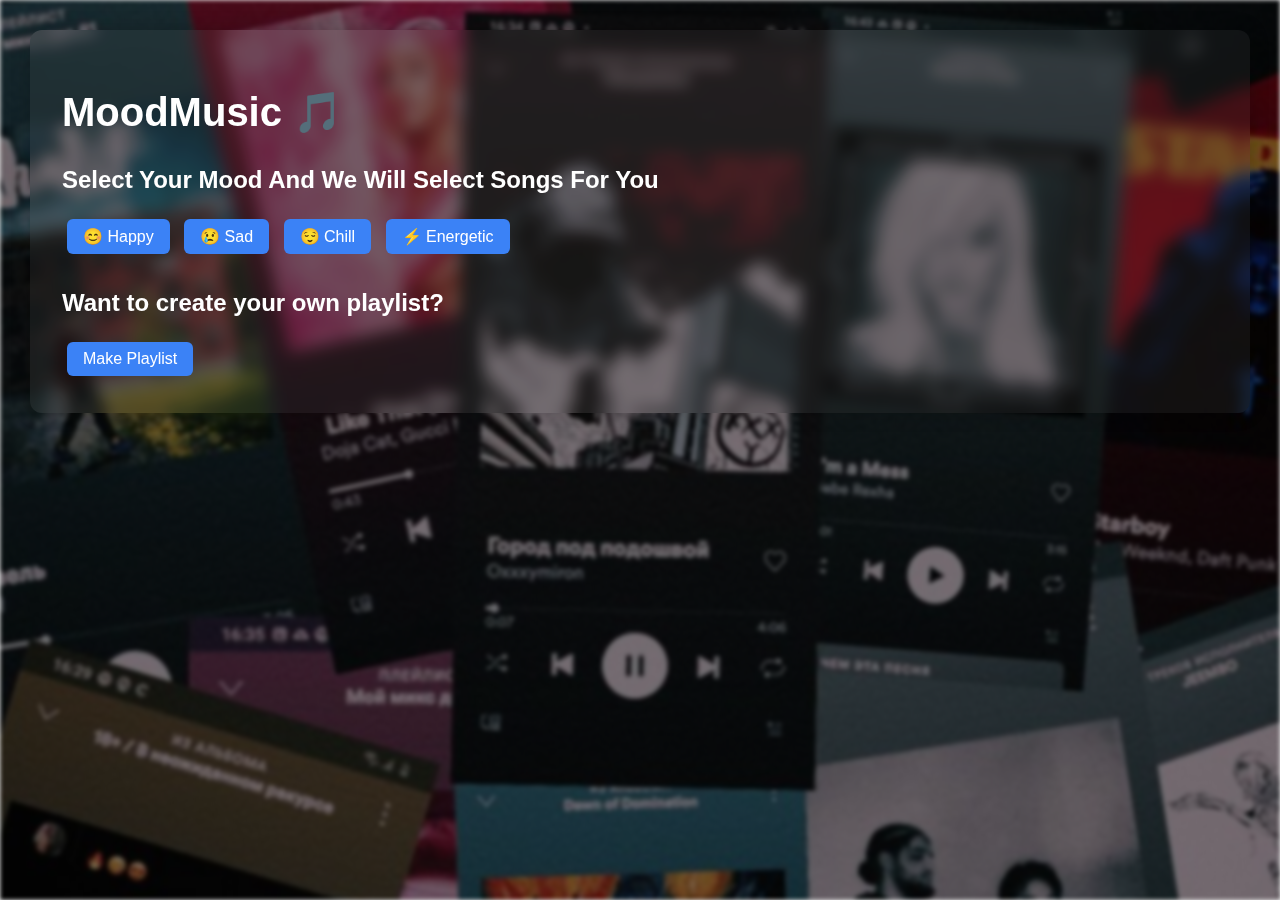
<file: index.html>
<!-- index.html -->
<!DOCTYPE html>
<html lang="en">
<head>
  <meta charset="UTF-8" />
  <meta name="viewport" content="width=device-width, initial-scale=1.0" />
  <title>MoodMusic</title>
  <link rel="stylesheet" href="style.css" />
</head>
<body>
  <div class="container">
    <h1>MoodMusic 🎵</h1>
    <!-- <h2>Hello guys welcome to this website, please find you beloved music here by your mood</h2> -->

    <!-- Select Mood -->
<!-- Select Mood -->
<div class="section">
  <h2>Select Your Mood And We Will Select Songs For You</h2>
  <div class="mood-buttons">
    <button onclick="goToMood('happy')">😊 Happy</button>
    <button onclick="goToMood('sad')">😢 Sad</button>
    <button onclick="goToMood('chill')">😌 Chill</button>
    <button onclick="goToMood('energetic')">⚡ Energetic</button>
  </div>
</div>


    <!-- Make Playlist -->
    <div class="section">
      <h2>Want to create your own playlist?</h2>
      <a href="playlist.html">
        <button>Make Playlist</button>
      </a>
    </div>
  </div>

<script>
  function goToMood(mood) {
    window.location.href = `mood.html?mood=${mood}`;
  }
</script>

</body>
</html>
</file>
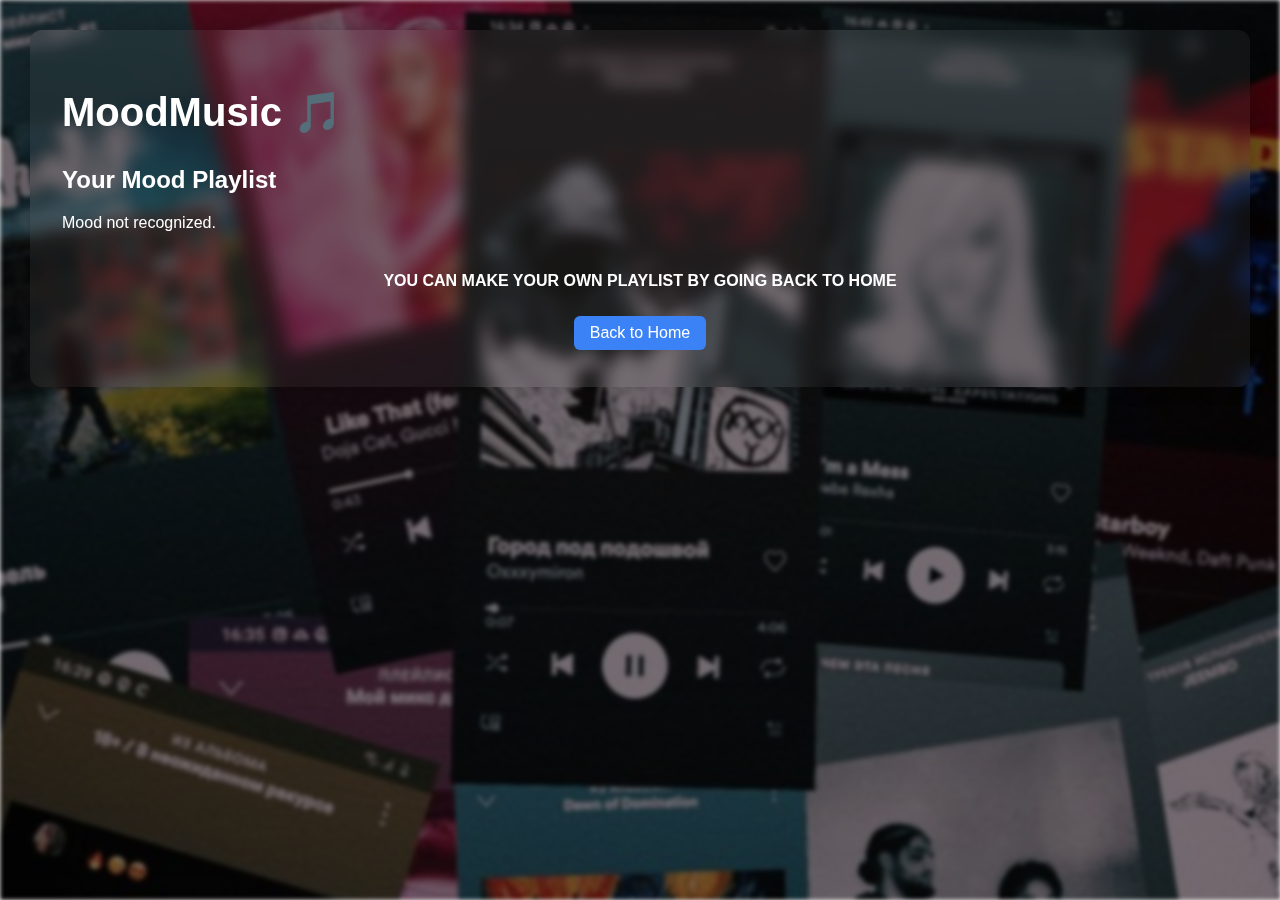
<file: mood.html>
<!DOCTYPE html>
<html lang="en">
<head>
  <meta charset="UTF-8" />
  <meta name="viewport" content="width=device-width, initial-scale=1.0" />
  <title>Your Mood Songs</title>
  <link rel="stylesheet" href="style.css" />
  <style>
    .youtube-card {
      width: 100%;
      max-width: 560px;
      margin: 20px auto;
      border-radius: 15px;
      overflow: hidden;
      box-shadow: 0 0 15px rgba(0, 0, 0, 0.3);
    }

    iframe {
      width: 100%;
      height: 315px;
      border: none;
    }

    .back-button {
      text-align: center;
      margin-top: 40px;
    }
  </style>
</head>
<body>
  <div class="container">
    <h1>MoodMusic 🎵</h1>
    <div class="section" id="songSection">
      <h2>Your Mood Playlist</h2>
      <div id="videoContainer"></div>
    </div>
    <div class="back-button">
        <h4>YOU CAN MAKE YOUR OWN PLAYLIST BY GOING BACK TO HOME</h4>
      <a href="index.html"><button>Back to Home</button></a>
    </div>
  </div>

  <script>
  const urlParams = new URLSearchParams(window.location.search);
  const mood = urlParams.get("mood");

  const moodVideos = {
    happy: [
      "ZbZSe6N_BXs",  // Happy - Pharrell
      "fLexgOxsZu0"   // Uptown Funk - Bruno Mars
    ],
    sad: [
      "hoNb6HuNmU0",  // Let Her Go - Passenger
      "RB-RcX5DS5A"   // Someone You Loved - Lewis Capaldi
    ],
    chill: [
      "5qap5aO4i9A",  // Lo-fi chill
      "hHW1oY26kxQ"   // Chillhop Essentials
    ],
    energetic: [
      "3brVA5w-aLQ",  // Believer - Imagine Dragons
      "KO5APXYjLtE"   // Don't Let Me Down - Chainsmokers
    ]
  };

  const videoContainer = document.getElementById("videoContainer");

  if (moodVideos[mood]) {
    moodVideos[mood].forEach(videoId => {
      const card = document.createElement("div");
      card.className = "youtube-card";

      card.innerHTML = `
        <img src="https://img.youtube.com/vi/${videoId}/hqdefault.jpg" 
             style="width:100%;cursor:pointer;border:none;" 
             onclick="window.open('https://www.youtube.com/watch?v=${videoId}', '_blank')" />
      `;

      videoContainer.appendChild(card);
    });
  } else {
    videoContainer.innerHTML = "<p>Mood not recognized.</p>";
  }
</script>


</body>
</html>
</file>
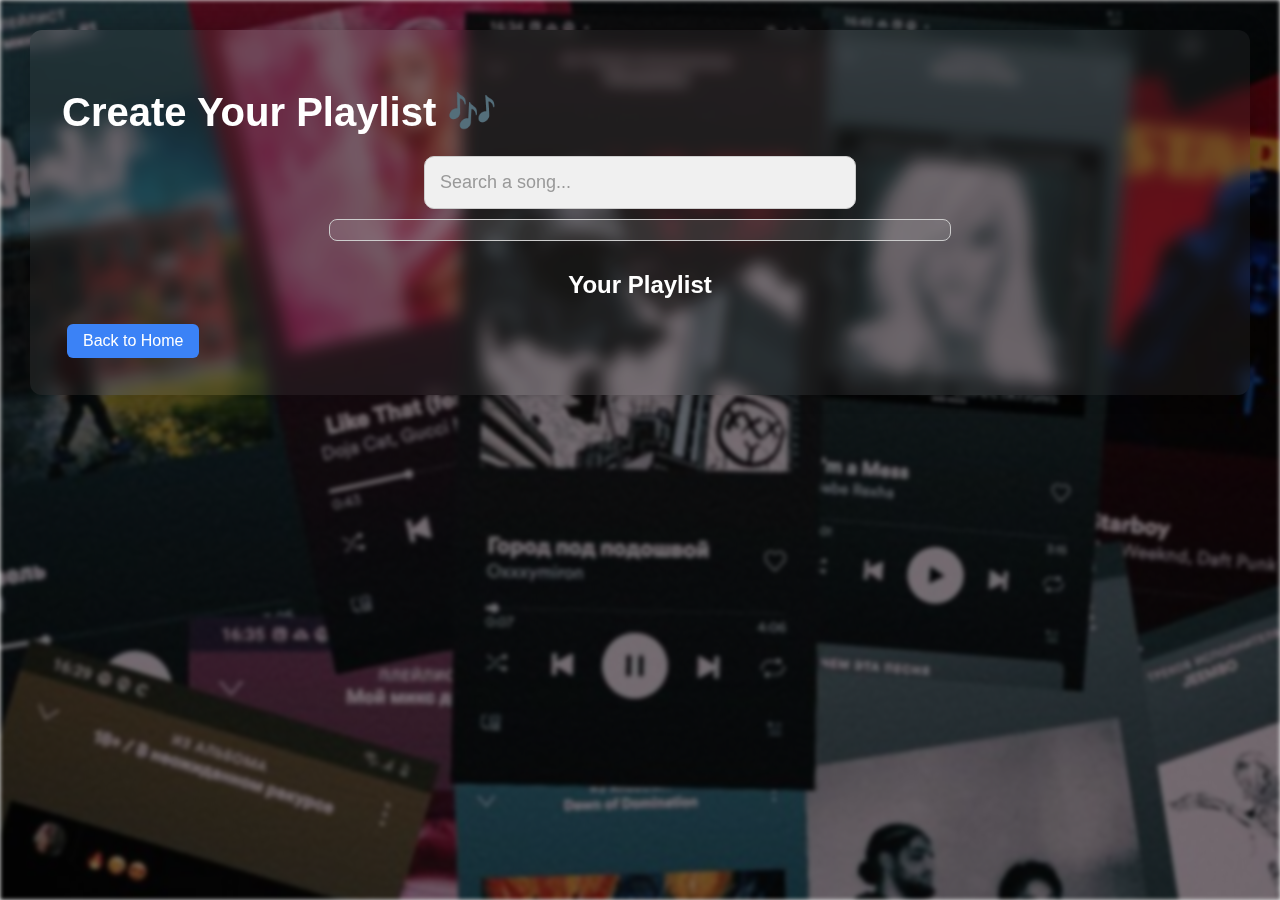
<file: playlist.html>
<!DOCTYPE html>
<html lang="en">
<head>
  <meta charset="UTF-8" />
  <meta name="viewport" content="width=device-width, initial-scale=1.0"/>
  <title>Create Playlist</title>
  <link rel="stylesheet" href="style.css" />
  <style>
    .search-section {
      margin-top: 20px;
      text-align: center;
    }
    #suggestions {
      max-width: 600px;
      margin: 10px auto;
      text-align: left;
      background: rgba(255, 255, 255, 0.1);
      border-radius: 8px;
      padding: 10px;
    }
    .suggestion-item {
      padding: 8px;
      cursor: pointer;
      border-bottom: 1px solid #ccc;
    }
    .suggestion-item:hover {
      background-color: #444;
    }
    .playlist {
      margin-top: 30px;
      text-align: center;
    }
    iframe {
      width: 100%;
      max-width: 560px;
      height: 315px;
      margin: 20px auto;
      display: block;
      border-radius: 15px;
    }
  </style>
</head>
<body>
  <div class="container">
    <h1>Create Your Playlist 🎶</h1>

    <div class="search-section">
      <input type="text" id="searchInput" placeholder="Search a song..." />
      <div id="suggestions"></div>
    </div>

    <div class="playlist">
      <h2>Your Playlist</h2>
      <div id="playlistContainer"></div>
    </div>

    <div class="back-button">
      <a href="index.html"><button>Back to Home</button></a>
    </div>
  </div>

  <script>
    const apiKey = your_own_youtube_api_key; // replace with yours

    const searchInput = document.getElementById("searchInput");
    const suggestionsDiv = document.getElementById("suggestions");
    const playlistContainer = document.getElementById("playlistContainer");

    let debounceTimeout;

    searchInput.addEventListener("input", () => {
      clearTimeout(debounceTimeout);
      const query = searchInput.value.trim();
      if (query.length < 2) {
        suggestionsDiv.innerHTML = "";
        return;
      }
      debounceTimeout = setTimeout(() => searchYouTube(query), 500);
    });

    async function searchYouTube(query) {
      const url = `https://www.googleapis.com/youtube/v3/search?part=snippet&maxResults=5&q=${encodeURIComponent(query)}&type=video&key=${apiKey}`;
      const res = await fetch(url);
      const data = await res.json();

      suggestionsDiv.innerHTML = "";
      data.items.forEach(item => {
        const div = document.createElement("div");
        div.className = "suggestion-item";
        div.innerText = `${item.snippet.title} — ${item.snippet.channelTitle}`;
        div.onclick = () => addToPlaylist(item.id.videoId);
        suggestionsDiv.appendChild(div);
      });
    }

    function addToPlaylist(videoId) {
      let savedPlaylist = JSON.parse(localStorage.getItem("moodmusic_playlist")) || [];
      savedPlaylist.push(videoId);
      localStorage.setItem("moodmusic_playlist", JSON.stringify(savedPlaylist));
      renderPlaylist(savedPlaylist);
      suggestionsDiv.innerHTML = "";
      searchInput.value = "";
    }

    function renderPlaylist(list) {
  playlistContainer.innerHTML = "";
  list.forEach((videoId, index) => {
    const container = document.createElement("div");
    container.className = "video-card";
    container.style.position = "relative";
    container.style.marginBottom = "16px";

    const thumbnail = document.createElement("img");
    thumbnail.src = `https://img.youtube.com/vi/${videoId}/hqdefault.jpg`;
    thumbnail.alt = "Video thumbnail";
    thumbnail.style.width = "100%";
    thumbnail.style.cursor = "pointer";
    thumbnail.onclick = () => {
      playVideo(container, videoId);
    };

    const deleteBtn = document.createElement("button");
    deleteBtn.innerText = "🗑️";
    deleteBtn.title = "Delete this video";
    deleteBtn.style.position = "absolute";
    deleteBtn.style.top = "8px";
    deleteBtn.style.right = "8px";
    deleteBtn.style.background = "#ff4d4d";
    deleteBtn.style.border = "none";
    deleteBtn.style.color = "#fff";
    deleteBtn.style.padding = "4px 8px";
    deleteBtn.style.cursor = "pointer";
    deleteBtn.style.borderRadius = "4px";
    deleteBtn.onclick = () => {
      deleteVideo(index);
    };

    container.appendChild(thumbnail);
    container.appendChild(deleteBtn);
    playlistContainer.appendChild(container);
  });
}

function playVideo(container, videoId) {
  container.innerHTML = ""; // remove thumbnail and delete button
  const iframe = document.createElement("iframe");
  iframe.src = `https://www.youtube.com/embed/${videoId}?autoplay=1`;
  iframe.allowFullscreen = true;
  iframe.width = "300";
  iframe.height = "170";
  iframe.frameBorder = "0";
  container.appendChild(iframe);
}



function deleteVideo(index) {
  let savedPlaylist = JSON.parse(localStorage.getItem("moodmusic_playlist")) || [];
  savedPlaylist.splice(index, 1); // remove video at given index
  localStorage.setItem("moodmusic_playlist", JSON.stringify(savedPlaylist));
  renderPlaylist(savedPlaylist); // refresh display
}

    // On page load, restore playlist
    document.addEventListener("DOMContentLoaded", () => {
      const savedPlaylist = JSON.parse(localStorage.getItem("moodmusic_playlist")) || [];
      renderPlaylist(savedPlaylist);
    });
  </script>
</body>
</html>
</file>
<file: style.css>
/* style.css */
/* Background setup */
body::before {
  content: "";
  position: fixed;
  top: 0;
  left: 0;
  height: 100vh;
  width: 100vw;
  /* background-image: url("moodmusic2.webp"); */
  background-image: url("wallpaper moodmusic.jpg");
  background-size: cover;
  background-position: center;
  background-attachment: fixed;
  z-index: -1;
  filter: brightness(0.5) blur(2px);
}

/* Animation keyframe */
@keyframes fadeIn {
  0% { opacity: 0; transform: translateY(20px); }
  100% { opacity: 1; transform: translateY(0); }
}

/* Apply to sections */
section {
  animation: fadeIn 0.6s ease-in-out;
}

body {
  font-family: 'Segoe UI', Tahoma, Geneva, Verdana, sans-serif;
  margin: 30px;
  background-color: #f4f4f4;
  color: #ffffff;
}

header, footer {
  text-align: center;
}

h1 {
  font-size: 2.5rem;
  color: #ffffff;
  margin-bottom: 5px;
}

.tagline {
  font-size: 1.1rem;
  color: #ffffff;
}

h2 {
  font-size: 1.5rem;
  margin-top: 30px;
  color: #ffffff;
}

button {
  font-size: 1rem;
  margin: 5px;
  padding: 8px 16px;
  background-color: #3b82f6;
  color: white;
  border: none;
  border-radius: 6px;
  cursor: pointer;
  transition: all 0.3s ease; /* Enables smooth animations */
}

button:hover {
  background-color: #2563eb;
  transform: scale(1.05); /* Slight zoom */
}

.song-card {
  background-color: white;
  border: 1px solid #ccc;
  padding: 15px;
  margin-top: 10px;
  width: 300px;
  border-radius: 10px;
  box-shadow: 0px 2px 6px rgba(0,0,0,0.1);
}

form {
  margin-top: 20px;
}

form input, form select {
  margin-bottom: 10px;
  width: 300px;
  padding: 8px;
  border-radius: 4px;
  border: 1px solid #aaa;
  display: block;
}

label {
  font-weight: bold;
  margin-top: 10px;
  display: block;
}

.footer-text {
  font-style: italic;
  font-size: 0.9rem;
  color: #888;
  margin-top: 50px;
}
.container {
  background: rgba(255, 255, 255, 0.05);
  padding: 2rem;
  border-radius: 12px;
  backdrop-filter: blur(8px);
  box-shadow: 0 0 20px rgba(0, 0, 0, 0.2);
}

.song-card {
  background: rgba(255, 255, 255, 0.08);
  border: 1px solid rgba(255,255,255,0.2);
  padding: 1rem;
  border-radius: 10px;
  transition: transform 0.3s ease;
}
.song-card:hover {
  transform: scale(1.02);
}

.search-section input[type="text"] {
  width: 100%;
  max-width: 400px;       /* Make it larger */
  padding: 15px;          /* Bigger padding */
  font-size: 18px;        /* Larger text */
  border-radius: 10px;
  border: 1px solid #ccc;
  background-color: #f0f0f0;  /* Light gray background */
  color: #333;                /* Input text color */
}

/* Placeholder styling */
.search-section input[type="text"]::placeholder {
  color: #999;                /* Gray placeholder text */
  opacity: 1;                 /* Full opacity */
}

/* Optional: style suggestion dropdown */
#suggestions {
  margin-top: 8px;
  background: #000000;
  border: 1px solid #ccc;
  border-radius: 8px;
  max-width: 400px;
  padding: 10px;
}
</file>
